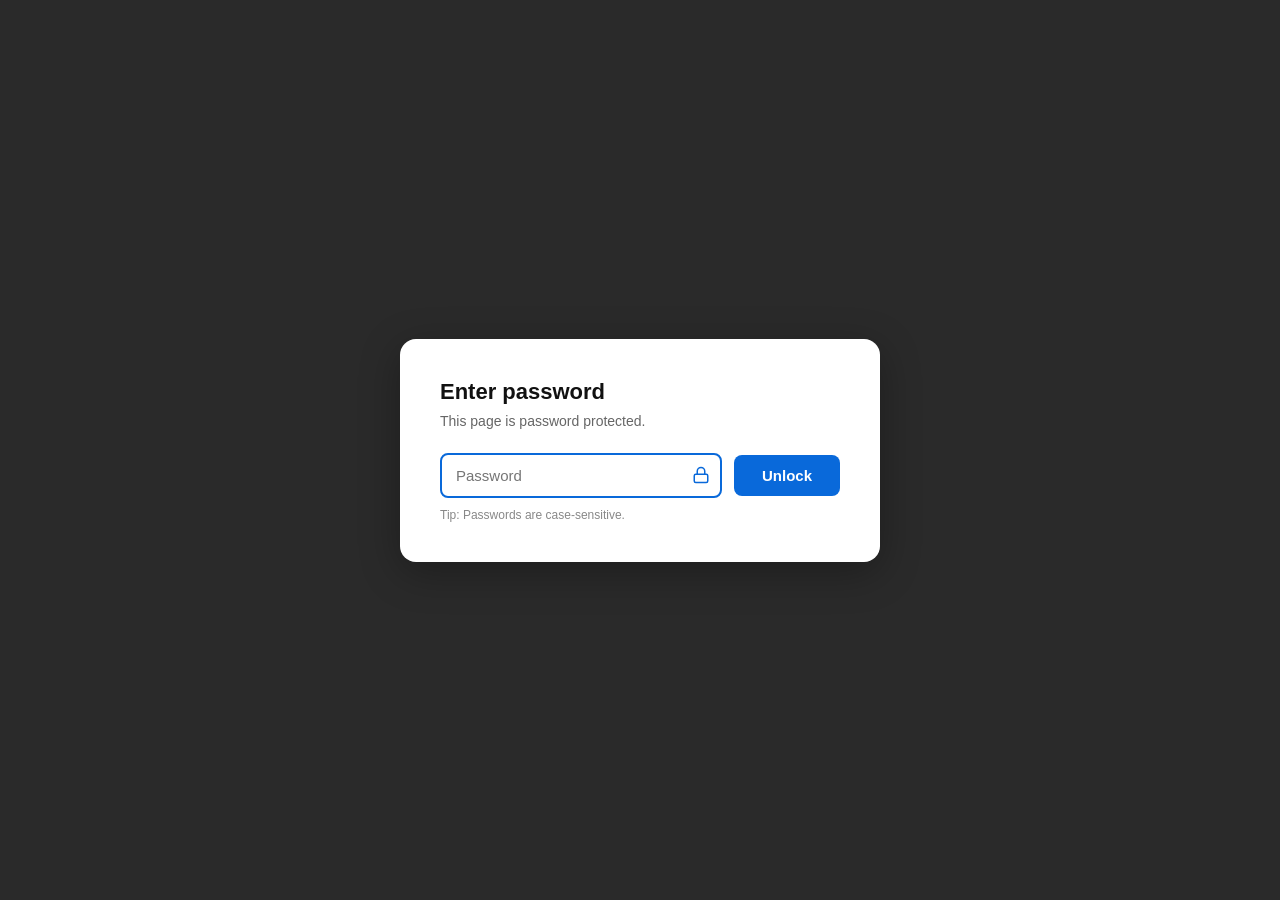
<file: login.html>
<!DOCTYPE html>
<html lang="en">
<head>
  <meta charset="UTF-8">
  <meta name="viewport" content="width=device-width, initial-scale=1.0">
  <meta name="robots" content="noindex, nofollow">
  <title>Enter password</title>
  <style>
    * { box-sizing: border-box; margin: 0; padding: 0; }
    body {
      font-family: -apple-system, BlinkMacSystemFont, "Segoe UI", Roboto, sans-serif;
      background: #2a2a2a;
      min-height: 100vh;
      display: flex;
      align-items: center;
      justify-content: center;
      padding: 20px;
    }
    .card {
      background: #fff;
      border-radius: 16px;
      padding: 40px;
      width: 100%;
      max-width: 480px;
      box-shadow: 0 10px 40px rgba(0,0,0,0.3);
    }
    h1 {
      font-size: 22px;
      font-weight: 700;
      color: #111;
      margin-bottom: 8px;
    }
    .subtitle {
      font-size: 14px;
      color: #666;
      margin-bottom: 24px;
    }
    .row {
      display: flex;
      gap: 12px;
      align-items: center;
    }
    .input-wrap {
      flex: 1;
      position: relative;
    }
    input[type="password"] {
      width: 100%;
      padding: 12px 40px 12px 14px;
      font-size: 15px;
      border: 2px solid #d0d7de;
      border-radius: 8px;
      outline: none;
      transition: border-color 0.15s;
    }
    input[type="password"]:focus {
      border-color: #0969da;
    }
    .lock-icon {
      position: absolute;
      right: 12px;
      top: 50%;
      transform: translateY(-50%);
      color: #0969da;
      pointer-events: none;
    }
    button {
      padding: 12px 28px;
      background: #0969da;
      color: #fff;
      border: none;
      border-radius: 8px;
      font-size: 15px;
      font-weight: 600;
      cursor: pointer;
      transition: background 0.15s;
    }
    button:hover {
      background: #0860c4;
    }
    .tip {
      font-size: 12px;
      color: #888;
      margin-top: 10px;
    }
    .error {
      color: #cf222e;
      font-size: 13px;
      margin-top: 10px;
      display: none;
    }
    .error.show {
      display: block;
    }
  </style>
</head>
<body>
  <div class="card">
    <h1>Enter password</h1>
    <p class="subtitle">This page is password protected.</p>
    <form id="loginForm" class="row" onsubmit="checkPassword(event)">
      <div class="input-wrap">
        <input type="password" id="passwordInput" placeholder="Password" autofocus>
        <svg class="lock-icon" width="18" height="18" viewBox="0 0 24 24" fill="none" stroke="currentColor" stroke-width="2">
          <rect x="3" y="11" width="18" height="11" rx="2"/>
          <path d="M7 11V7a5 5 0 0 1 10 0v4"/>
        </svg>
      </div>
      <button type="submit">Unlock</button>
    </form>
    <p class="tip">Tip: Passwords are case-sensitive.</p>
    <p class="error" id="errorMsg">Incorrect password. Please try again.</p>
  </div>

  <script>
    // Si ya está autenticado, redirige al dashboard
    if (sessionStorage.getItem('dac_authenticated') === 'true') {
      window.location.href = 'index.html';
    }

    function checkPassword(e) {
      e.preventDefault();
      const password = document.getElementById('passwordInput').value;
      const correctPassword = 'dacdemo';

      if (password === correctPassword) {
        sessionStorage.setItem('dac_authenticated', 'true');
        window.location.href = 'index.html';
      } else {
        document.getElementById('errorMsg').classList.add('show');
        document.getElementById('passwordInput').value = '';
        document.getElementById('passwordInput').focus();
      }
    }
  </script>
</body>
</html>
</file>
